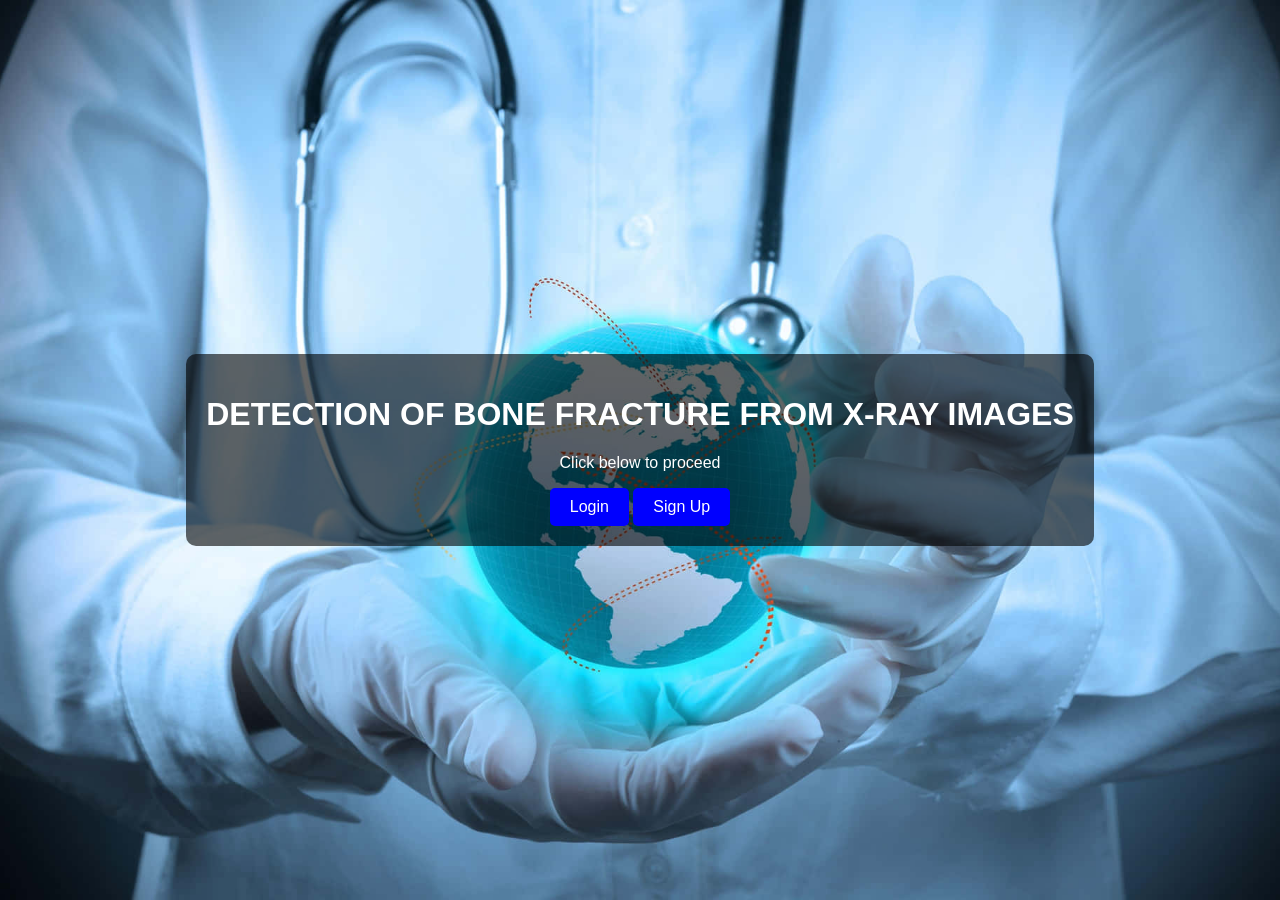
<file: templates/index.html>
<!DOCTYPE html>
<html lang="en">
<head>
    <meta charset="UTF-8">
    <meta name="viewport" content="width=device-width, initial-scale=1.0">
    <title>Bone Fracture Detection</title>
    <link rel="stylesheet" href="../static/styles.css">
</head>
<body class="landing">
    <div class="overlay">
        <h1>DETECTION OF BONE FRACTURE FROM X-RAY IMAGES</h1>
        <p>Click below to proceed</p>
        <div class="button-container">
            <a href="login.html" class="btn">Login</a>
            <a href="signup.html" class="btn">Sign Up</a>
        </div>
    </div>
</body>
</html>
</file>
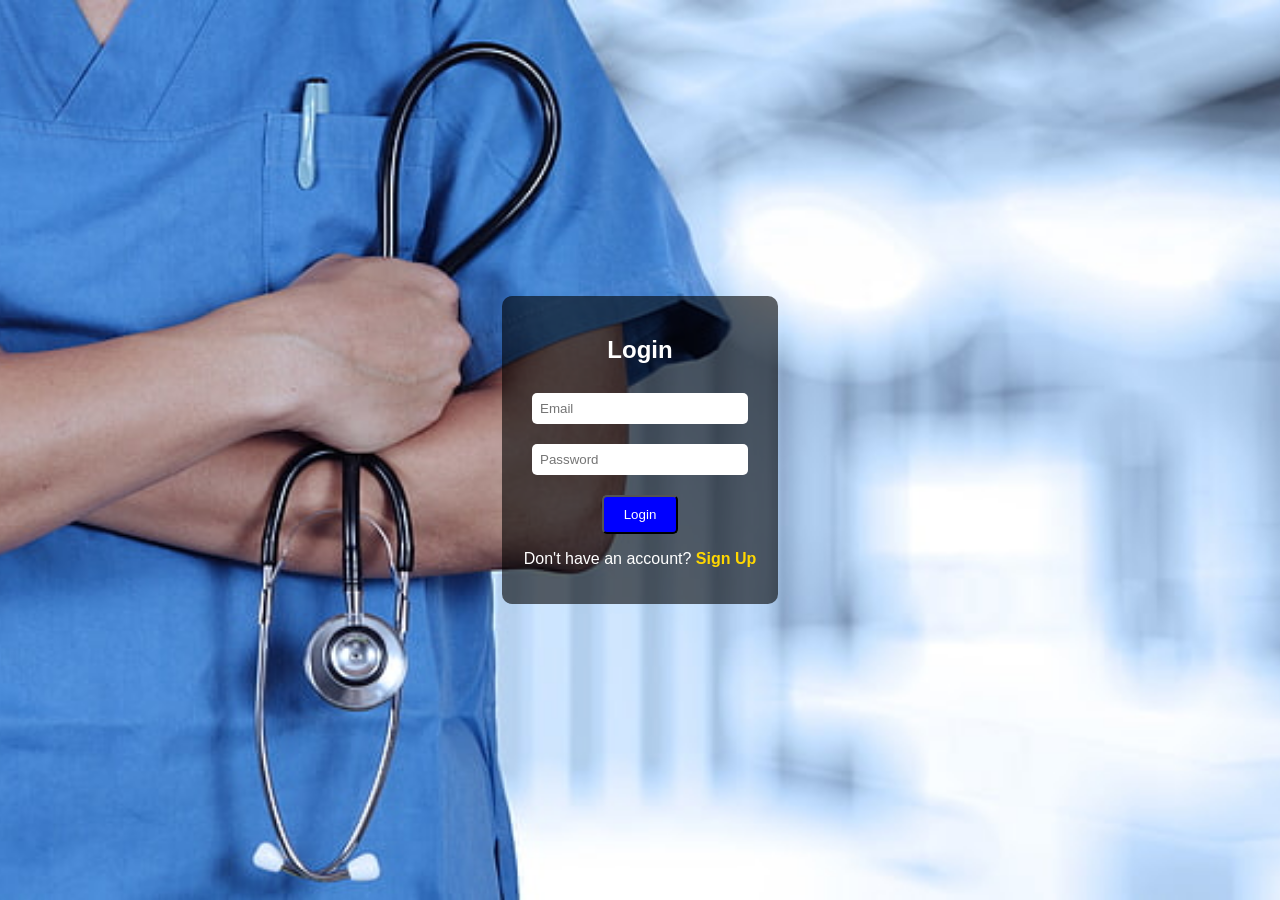
<file: templates/login.html>
<!DOCTYPE html>
<html lang="en">
<head>
    <meta charset="UTF-8">
    <meta name="viewport" content="width=device-width, initial-scale=1.0">
    <title>Login</title>
    <link rel="stylesheet" href="../static/styles.css">
    <script src="../static/script.js" defer></script>
</head>
<body class="login">
    <div class="overlay">
        <h2>Login</h2>
        <form id="loginForm">
            <input type="text" id="email" placeholder="Email" required><br>
            <input type="password" id="password" placeholder="Password" required><br>
            <button type="submit" class="btn">Login</button>
        </form>
        <p id="login-message"></p>
        <p>Don't have an account? <a href="signup.html" class="signup-link">Sign Up</a></p>
    </div>
</body>
</html>
</file>
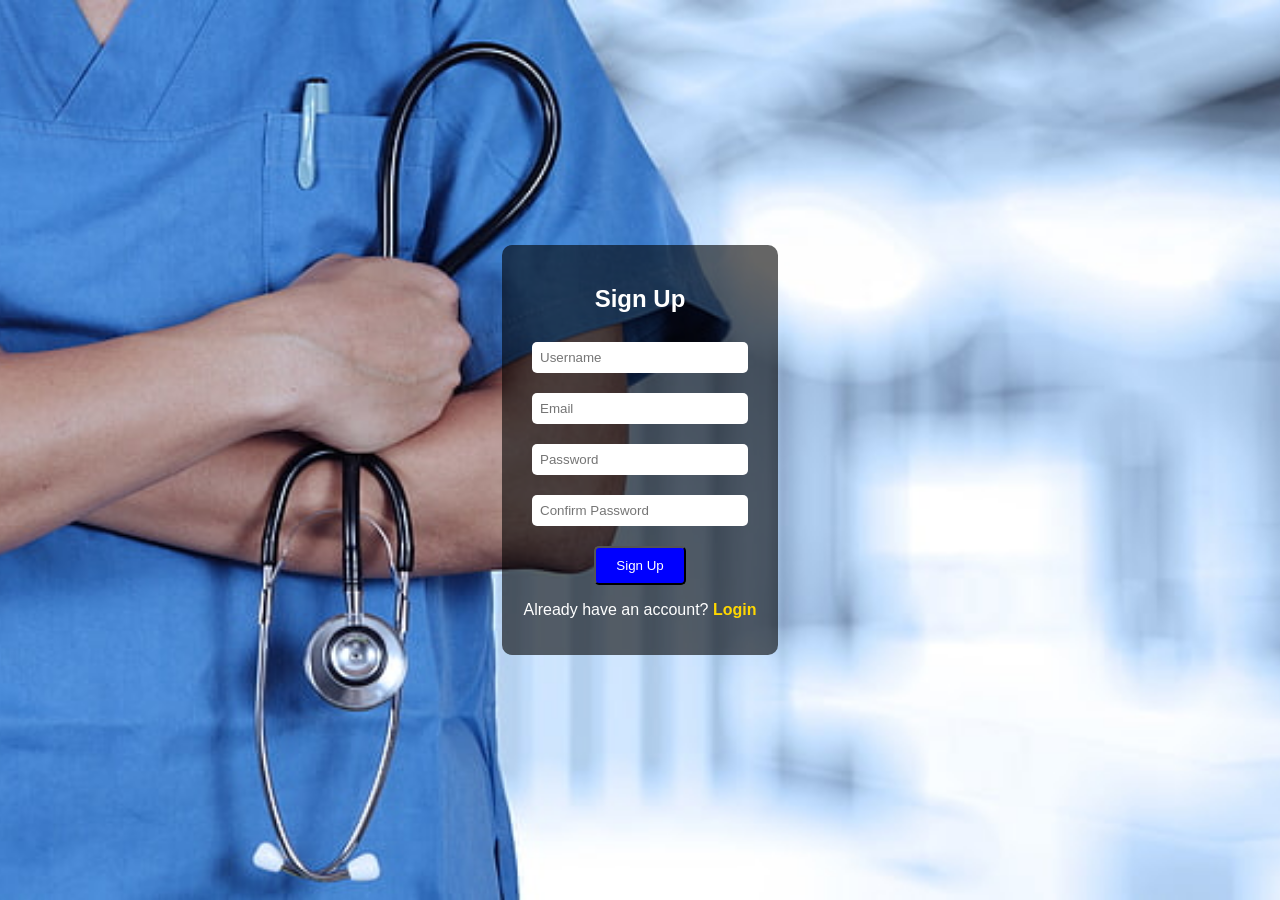
<file: templates/signup.html>
<!DOCTYPE html>
<html lang="en">
<head>
    <meta charset="UTF-8">
    <meta name="viewport" content="width=device-width, initial-scale=1.0">
    <title>Sign Up</title>
    <link rel="stylesheet" href="../static/styles.css">
    <script src="../static/script.js" defer></script>
</head>
<body class="login">
    <div class="overlay">
        <h2>Sign Up</h2>
        <form id="signupForm">
            <input type="text" id="new-username" placeholder="Username" required><br>
            <input type="email" id="email" placeholder="Email" required><br>
            <input type="password" id="new-password" placeholder="Password" required><br>
            <input type="password" id="confirm-password" placeholder="Confirm Password" required><br>
            <button type="submit" class="btn">Sign Up</button>
        </form>
        <p id="signup-message"></p>
        <p>Already have an account? <a href="login.html" class="signup-link">Login</a></p>
    </div>
</body>
</html>
</file>
<file: static/styles.css>
/* Global Styles */
body, html {
    margin: 0;
    padding: 0;
    font-family: Arial, sans-serif;
    text-align: center;
    background-color: #1E90FF; /* Blue background */
}

/* Landing Page */
.landing {
    background: url("images/bg.jpg") no-repeat center center/cover;
    height: 100vh;
    display: flex;
    justify-content: center;
    align-items: center;
    color: white;
}

/* Login Page */
.login {
    background: url("images/login-bg.jpg") no-repeat center center/cover;
    height: 100vh;
    display: flex;
    justify-content: center;
    align-items: center;
}

/* Detection Page */
.detect {
    height: 100vh;
    display: flex;
    justify-content: center;
    align-items: center;
}

/* Container for Detection Section */
.container {
    background: white;
    padding: 20px;
    border-radius: 10px;
    box-shadow: 0px 0px 10px rgba(0, 0, 0, 0.3);
    text-align: center;
}

/* Small Image on Top */
.detect-image {
    width: 150px; /* Small Image */
    height: auto;
    margin-bottom: 10px;
}

/* Overlay */
.overlay {
    background: rgba(0, 0, 0, 0.6);
    padding: 20px;
    border-radius: 10px;
    color: white;
}

/* Buttons */
.btn {
    background: blue;
    color: white;
    padding: 10px 20px;
    text-decoration: none;
    border-radius: 5px;
    display: inline-block;
    cursor: pointer;
}

.btn:hover {
    background: darkblue;
}

/* Signup Link */
.signup-link {
    color: #FFD700; /* Gold color */
    text-decoration: none;
    font-weight: bold;
}

.signup-link:hover {
    text-decoration: underline;
}

/* Form Styling */
form input {
    width: 200px;
    padding: 8px;
    margin: 10px;
    border-radius: 5px;
    border: none;
}

form button {
    margin-top: 10px;
}
/* 🔎 DETECTION PAGE */
.detect {
    height: 100vh;
    display: flex;
    justify-content: center;
    align-items: center;
}

/* White Box */
.overlay1 {
    background: white;
    padding: 40px;
    border-radius: 12px;
    width: 45%;
    max-width: 600px;
    text-align: center;
    box-shadow: 0px 4px 15px rgba(0, 0, 0, 0.2);
}

/* Image Container */
.image-container {
    width: 100%;
    height: 250px;
}
/* X-ray Image as Background */
.xray-image {
    background: url("../static/images/detect.jpg") no-repeat center center/contain;
    width: 100%;
    height: 100%;
    border-radius: 10px;
    display: block;
}

/* File Input Below Image */
.file-input {
    margin-top: 10px;
    padding: 10px;
    border-radius: 6px;
    cursor: pointer;
    border: 1px solid #ccc;
    font-size: 16px;
}
</file>
